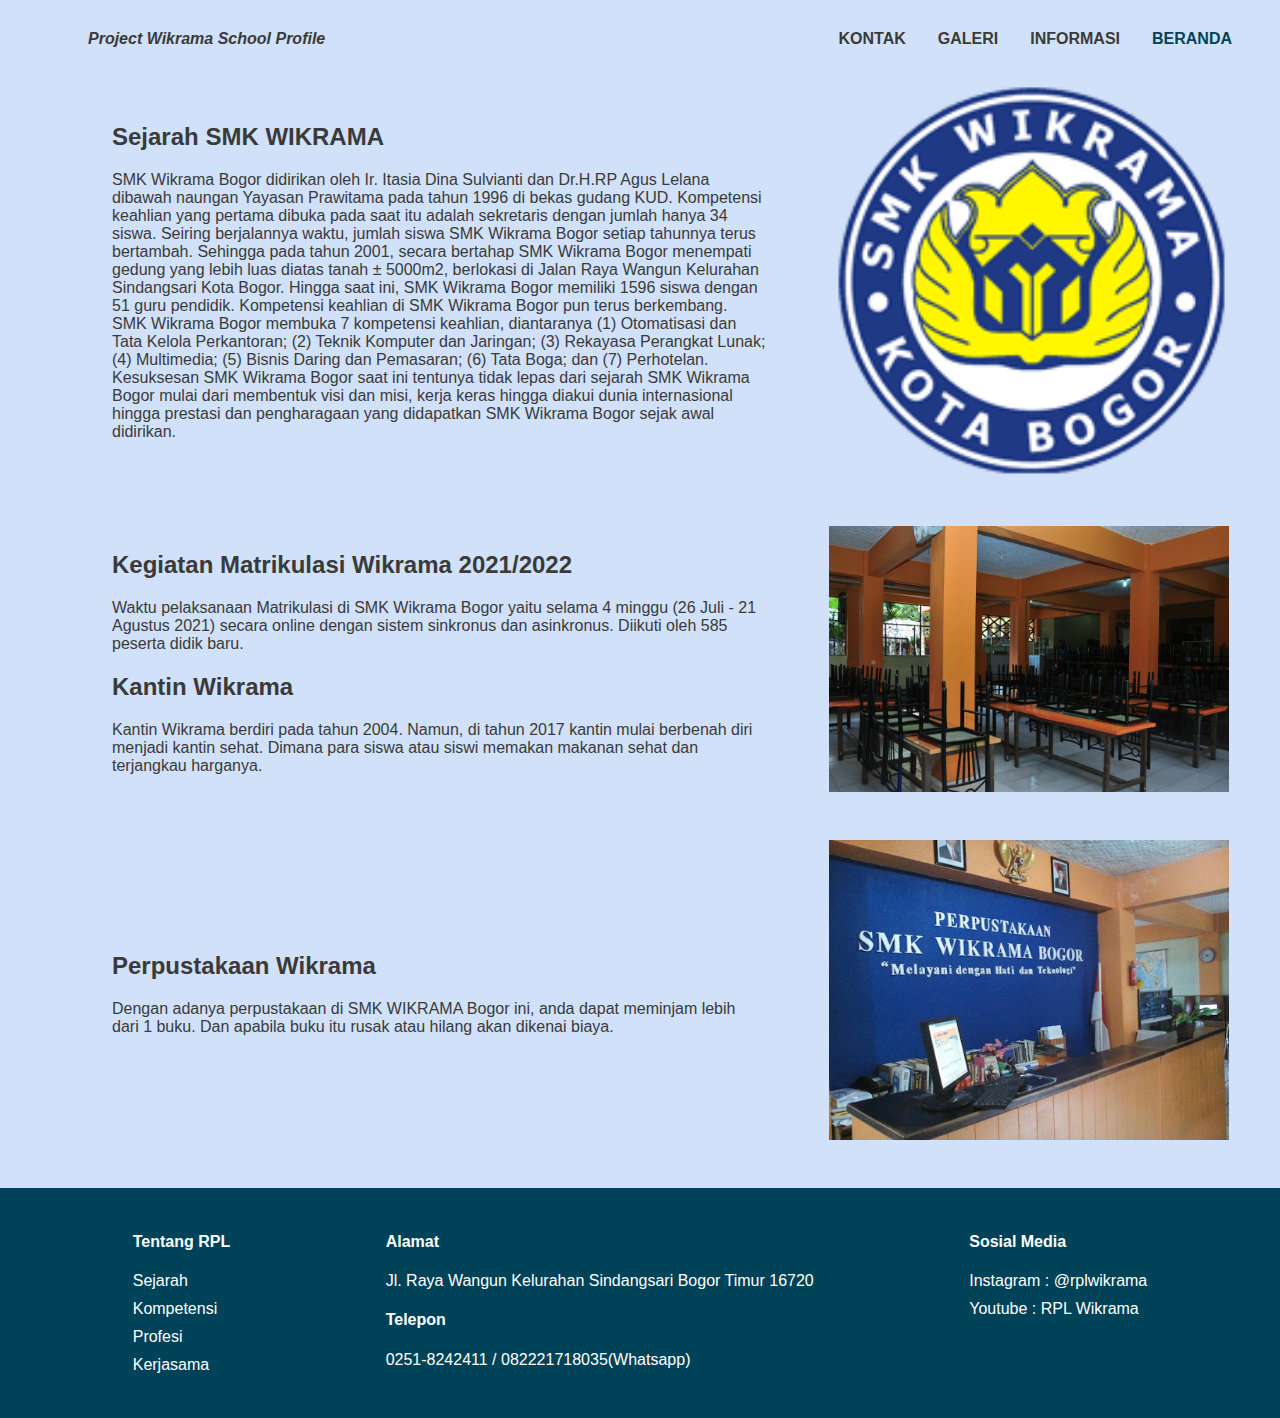
<file: index.html>
<!DOCTYPE html>
<html>
    <head>
        <title>Rekayasa Perangkat Lunak</title>
        <link href="style.css" rel="stylesheet">
    </head>
    <body>
        <div class="container">
            <nav>
                <ul>
                    <li class="logo"><a class="logo-text">Project Wikrama School Profile</a></li>
                    <li><a class="active" href="#home">BERANDA</a></li>
                    <li><a href="#">INFORMASI</a></li>
                    <li><a href="#">GALERI</a></li>
                    <li><a href="#">KONTAK</a></li>
                </ul>
            </nav>
        </div>
    </body>
</html>
<div class="content1">
						     <div class="text1">
						          <div class="text">
						                <p id="tag"></p>
						                <h2>Sejarah SMK WIKRAMA</h2>
						                <p>SMK Wikrama Bogor didirikan oleh Ir. Itasia Dina Sulvianti dan Dr.H.RP Agus Lelana dibawah naungan Yayasan Prawitama pada tahun 1996 di bekas gudang KUD. Kompetensi keahlian yang pertama dibuka pada saat itu adalah sekretaris dengan jumlah hanya 34 siswa.
                         
Seiring berjalannya waktu, jumlah siswa SMK Wikrama Bogor setiap tahunnya terus bertambah. Sehingga pada tahun 2001, secara bertahap SMK Wikrama Bogor menempati gedung yang lebih luas diatas tanah ± 5000m2, berlokasi di Jalan Raya Wangun Kelurahan Sindangsari Kota Bogor. Hingga saat ini, SMK Wikrama Bogor  memiliki 1596 siswa dengan 51 guru pendidik.

Kompetensi keahlian di SMK Wikrama Bogor pun terus berkembang. SMK Wikrama Bogor membuka 7 kompetensi keahlian, diantaranya (1) Otomatisasi dan Tata Kelola Perkantoran; (2) Teknik Komputer dan Jaringan; (3) Rekayasa Perangkat Lunak; (4) Multimedia; (5) Bisnis Daring dan Pemasaran; (6) Tata Boga; dan (7) Perhotelan.

Kesuksesan SMK Wikrama Bogor saat ini tentunya tidak lepas dari sejarah SMK Wikrama Bogor  mulai dari membentuk visi dan misi, kerja keras hingga diakui dunia internasional hingga prestasi dan pengharagaan yang didapatkan SMK Wikrama Bogor sejak awal didirikan.
                        </p>
						           </div>
						       </div>
						       <img src="rpl.png" />
						</div>                     
            <div class="content1">
						     <div class="text1">
						          <div class="text">
						                <p id="tag"></p>
<h2>Kegiatan Matrikulasi Wikrama 2021/2022</h2>
<p>Waktu pelaksanaan Matrikulasi di SMK Wikrama Bogor yaitu selama 4 minggu (26 Juli - 21 Agustus 2021) secara online dengan sistem sinkronus dan asinkronus. Diikuti oleh 585 peserta didik baru.</p>
<h2>Kantin Wikrama</h2>
<p>Kantin Wikrama berdiri pada tahun 2004. Namun, di tahun 2017 kantin mulai berbenah diri menjadi kantin sehat. Dimana para siswa atau siswi memakan makanan sehat dan terjangkau harganya.</p>
                       </p>
						           </div>
						       </div>
						       <img src="kantin.jpg" />
						      </div>
            <div class="content1">
						     <div class="text1">
						          <div class="text">
						                <p id="tag"></p>                             
<h2>Perpustakaan Wikrama</h2>
<p>Dengan adanya perpustakaan di SMK WIKRAMA Bogor ini, anda dapat meminjam lebih dari 1 buku. Dan apabila buku itu rusak atau hilang akan dikenai biaya. 
                       </p>
						           </div>
						       </div>
						       <img src="perpustakaan.jpg"/>
						</div>       
            <div class="clearfix"></div>
            <footer class="footer-main">
                <div class="footer-grid">   
                      <section class="footer-1">
                        <h4>Tentang RPL</h4>
                          <p>Sejarah</p>
                          <p>Kompetensi</p>
                          <p>Profesi</p>
                          <p>Kerjasama</p>
                      </section>
                     <section class="footer-2">
                        <h4>Alamat</h4>
                        <p>Jl. Raya Wangun
                            Kelurahan Sindangsari
                            Bogor Timur 16720</p>
                        <h4>Telepon</h4>
                        <p>0251-8242411 / 082221718035(Whatsapp)</p>
                      </section>
                     <section class="footer-3">
                       <h4>Sosial Media</h4>
                         <p>Instagram : @rplwikrama</p>
                         <p>Youtube : RPL Wikrama</p>
                     </section>
                </div>
            </footer>
</file>
<file: style.css>
body{
  background-color: #d0e1f9;
  font-family: Arial, Helvetica, sans-serif;
  color: #3a3a3a;
  margin: 0;
}

ul {
  list-style-type: none;
  margin: 16px 32px;
  overflow: hidden;
}
  
li {
  float: right;
}

.logo {
  float: left;
}
  
li a {
  display: block;
  color: #3a3a3a;
  text-align: center;
  padding: 14px 16px;
  text-decoration: none;
  font-weight: bold;
  font-size: 16px;
}

.logo-text{
  font-style: italic;
}
  
li a:hover:not(.active) {
  color: #004258;
}
  
.active {
  color: #004258;
}

@media screen and (max-width: 300px) {
  ul li {float: none;}
  .logo {float: none;}
}
img { 
  width:100%;
  max-width: 400px;
  height: auto;
}

.content1 {
    display:grid;
    grid-template-columns: 66% auto;
    padding: 0 48px 48px 48px;
}

.text1 {
  margin: 0 64px;
  font-size: 16px;
  display: flex;
  align-items: center;
}

h1 {
  margin-top: 0;
}

#tag {
  margin-top: 0;
  margin-bottom: 24px;
  letter-spacing: 3px;
}

mark{
  background: #004258;
  color: white;
  padding: 5px 5px;
}
.clearfix:after {
  content: "";
  display: table;
  clear: both;
}

.footer-main {
  background-color:#004258;
  padding: 24px 60px;
  color: white;
}

.footer-grid {
  display: grid;
  grid-template-columns: repeat(3, auto);
  grid-template-rows: repeat(2, auto);
  grid-gap: 10px;
  margin: 0 auto;
  max-width: 100%;
  justify-items: center;
}

@media (max-width: 1024px) {
  .footer-grid {
    padding-left: 20px;
  }
}

.footer-grid p {
  margin: 10px 0;
}
</file>
